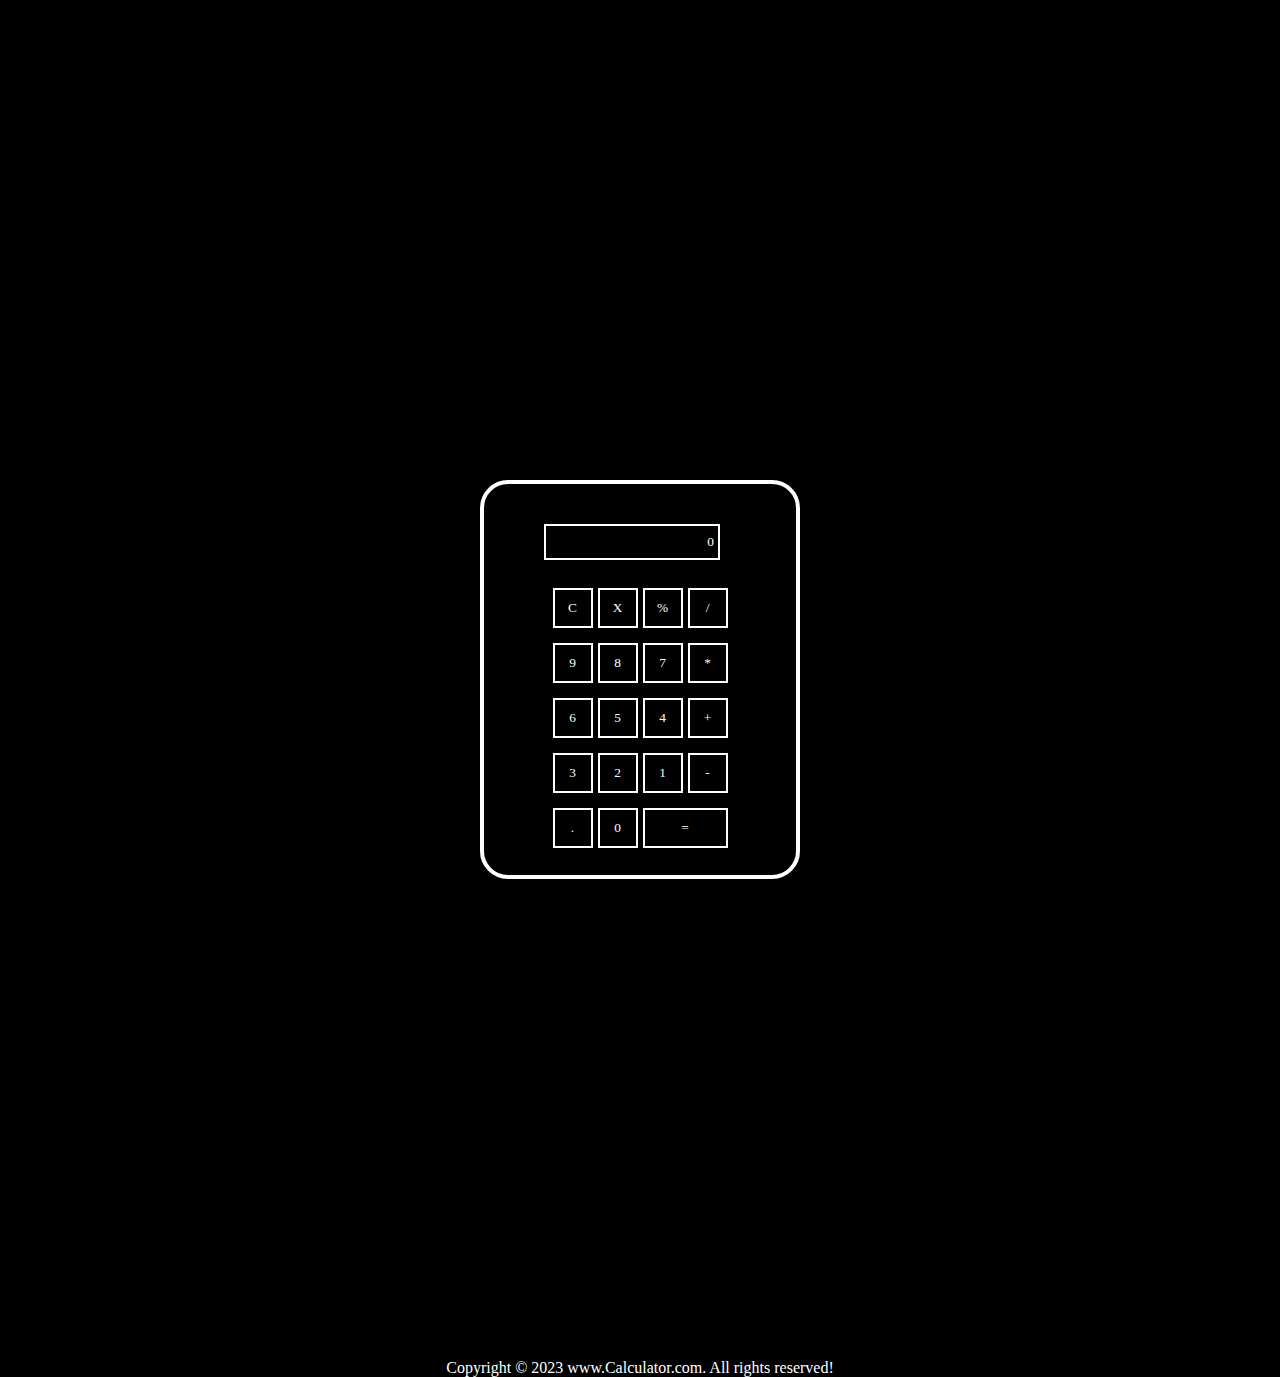
<file: Calculator/index.html>
<!DOCTYPE html>
<html>
    <head>
        <title>Calculator</title>
        <link rel="stylesheet" href="style.css">
        
    </head>
    <body>


        <div id="shape">

            <input type="text" id="screen" placeholder="0">

            <div id="num0">
                <button id="button">C</button>
                <button id="button">X</button>
                <button id="button">%</button>
                <button id="button">/</button>
            </div>

            <div id="num1">
                <button id="button">9</button>
                <button id="button">8</button>
                <button id="button">7</button>
                <button id="button">*</button>
            </div>

            <div id="num2">
                <button id="button">6</button>
                <button id="button">5</button>
                <button id="button">4</button>
                <button id="button">+</button>
            </div>

            <div id="num3">
                <button id="button">3</button>
                <button id="button">2</button>
                <button id="button">1</button>
                <button id="button">-</button>
            </div>

            <div id="num4">
                <button id="button">.</button>
                <button id="button">0</button>
                <button id="eq">=</button>
            </div>

        </div>

        <footer> Copyright &copy; 2023 www.Calculator.com. All rights reserved! </footer>

        <script src="script.js"></script>

    </body>
</html>
</file>
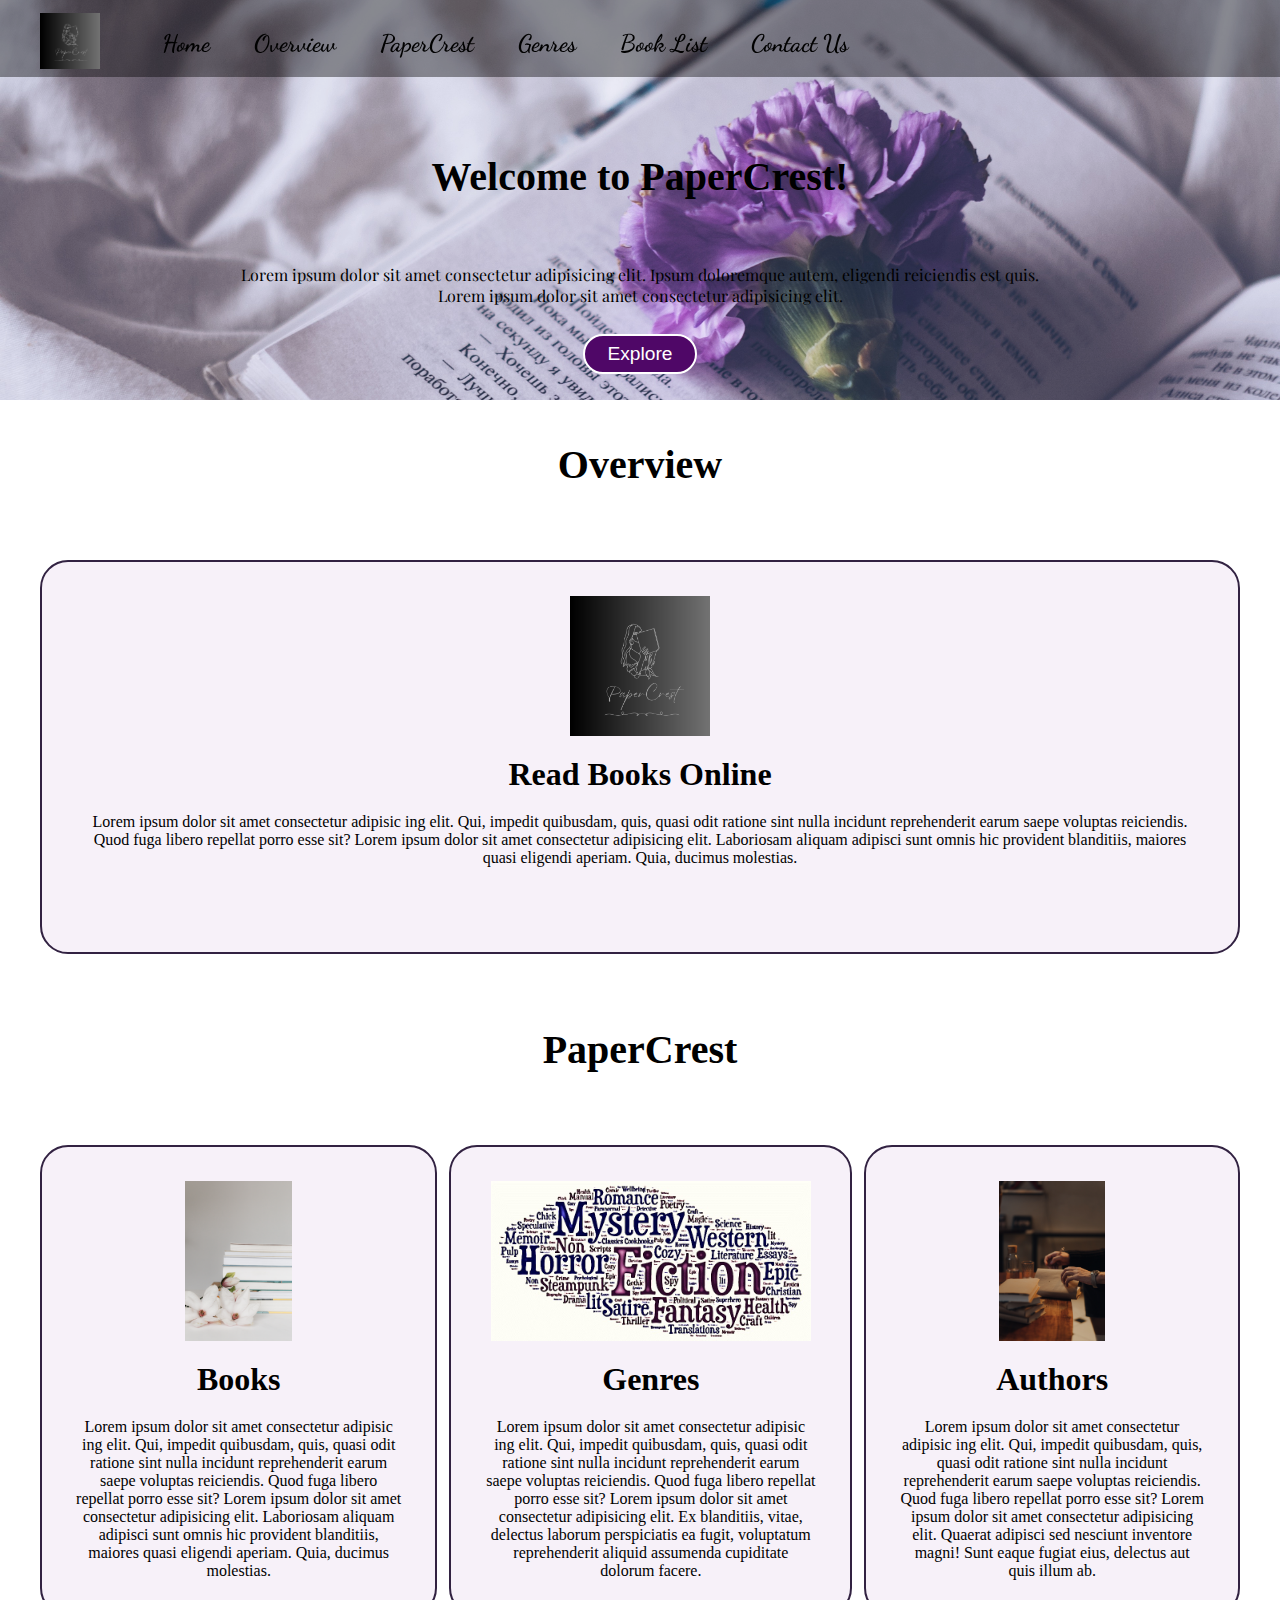
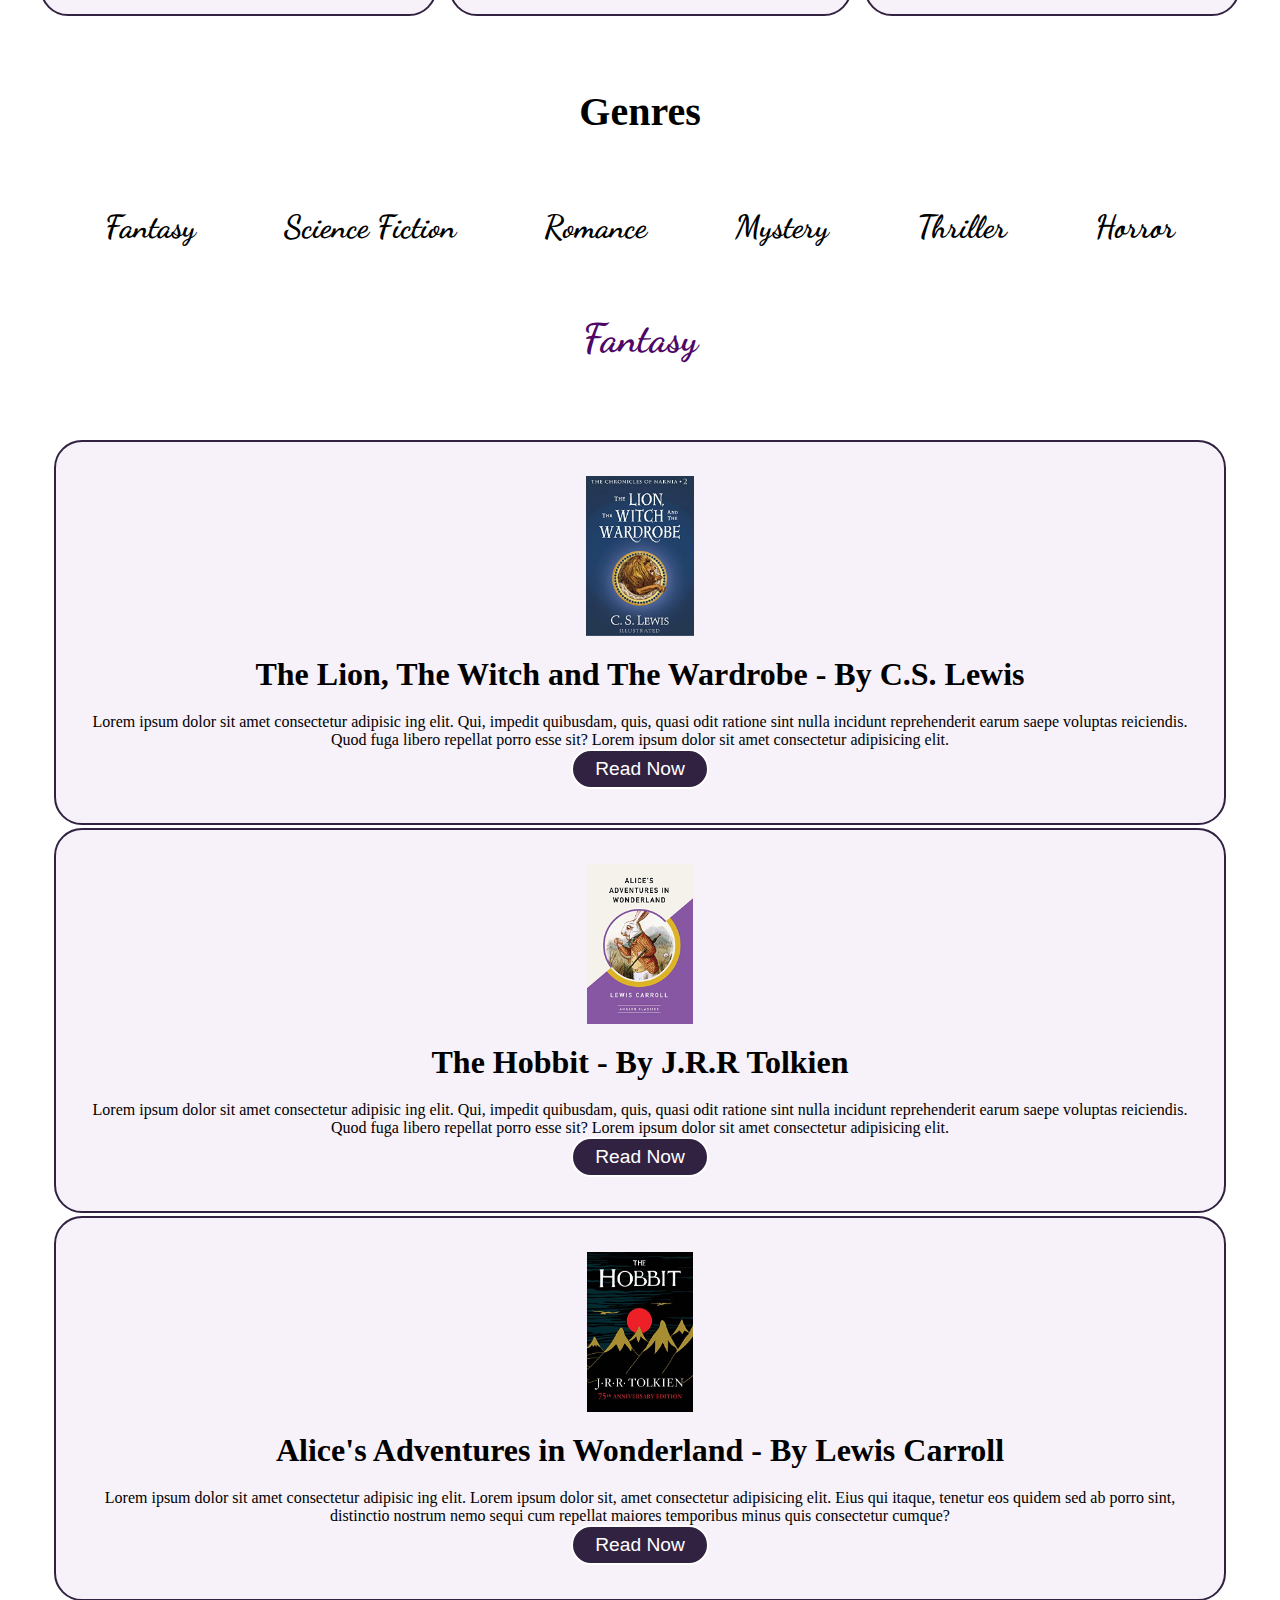
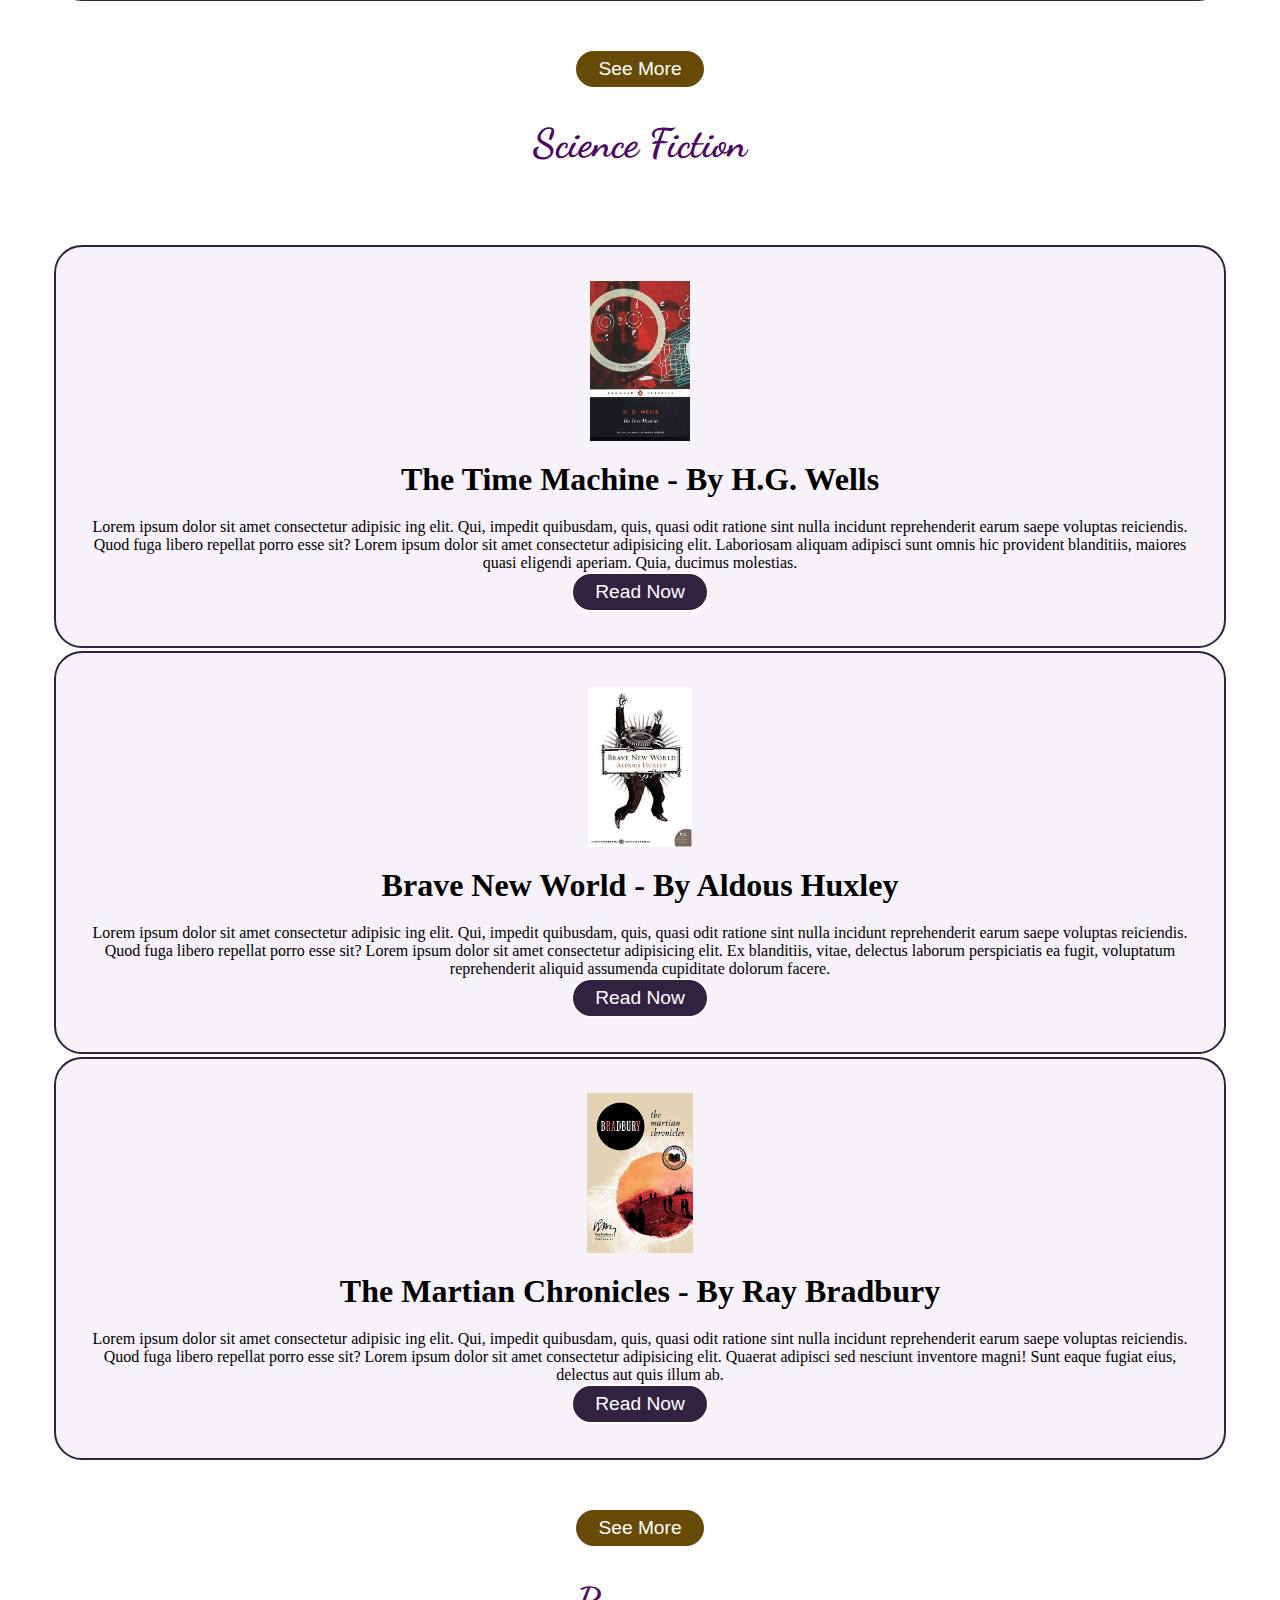
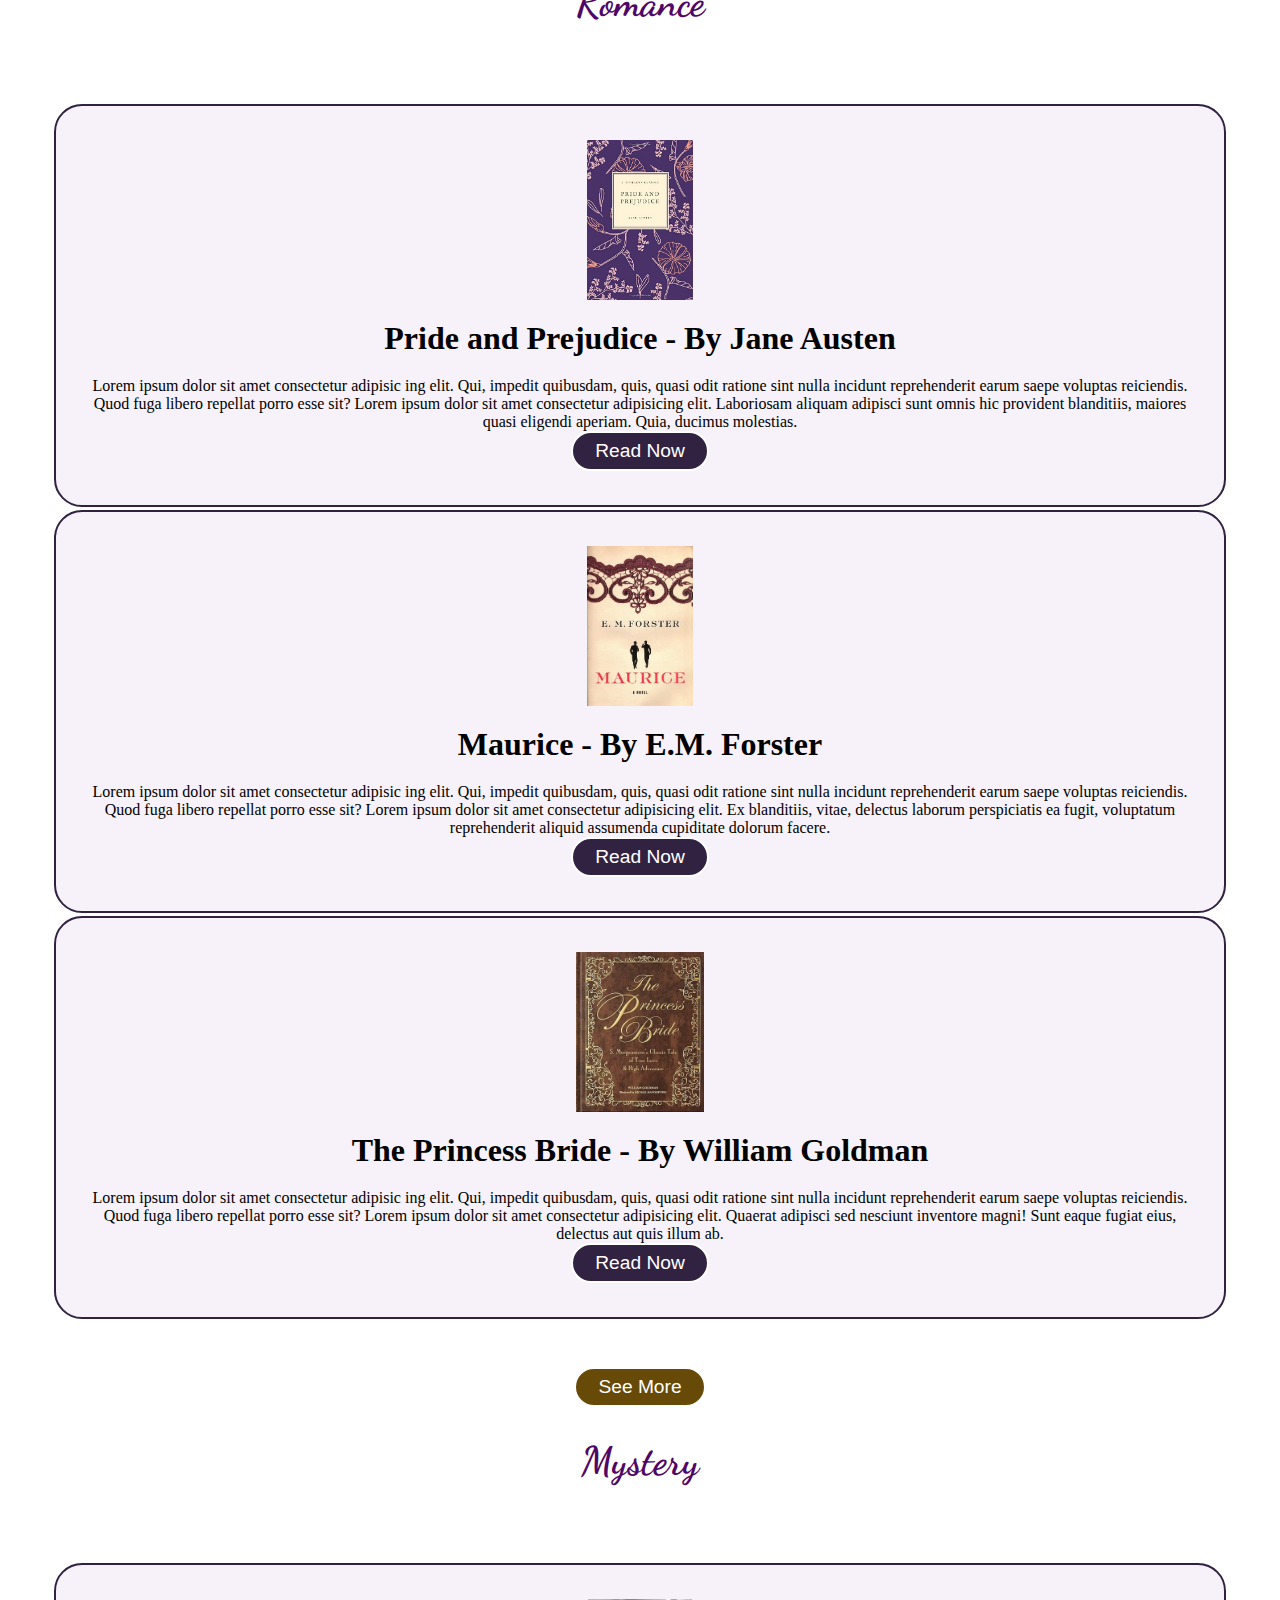
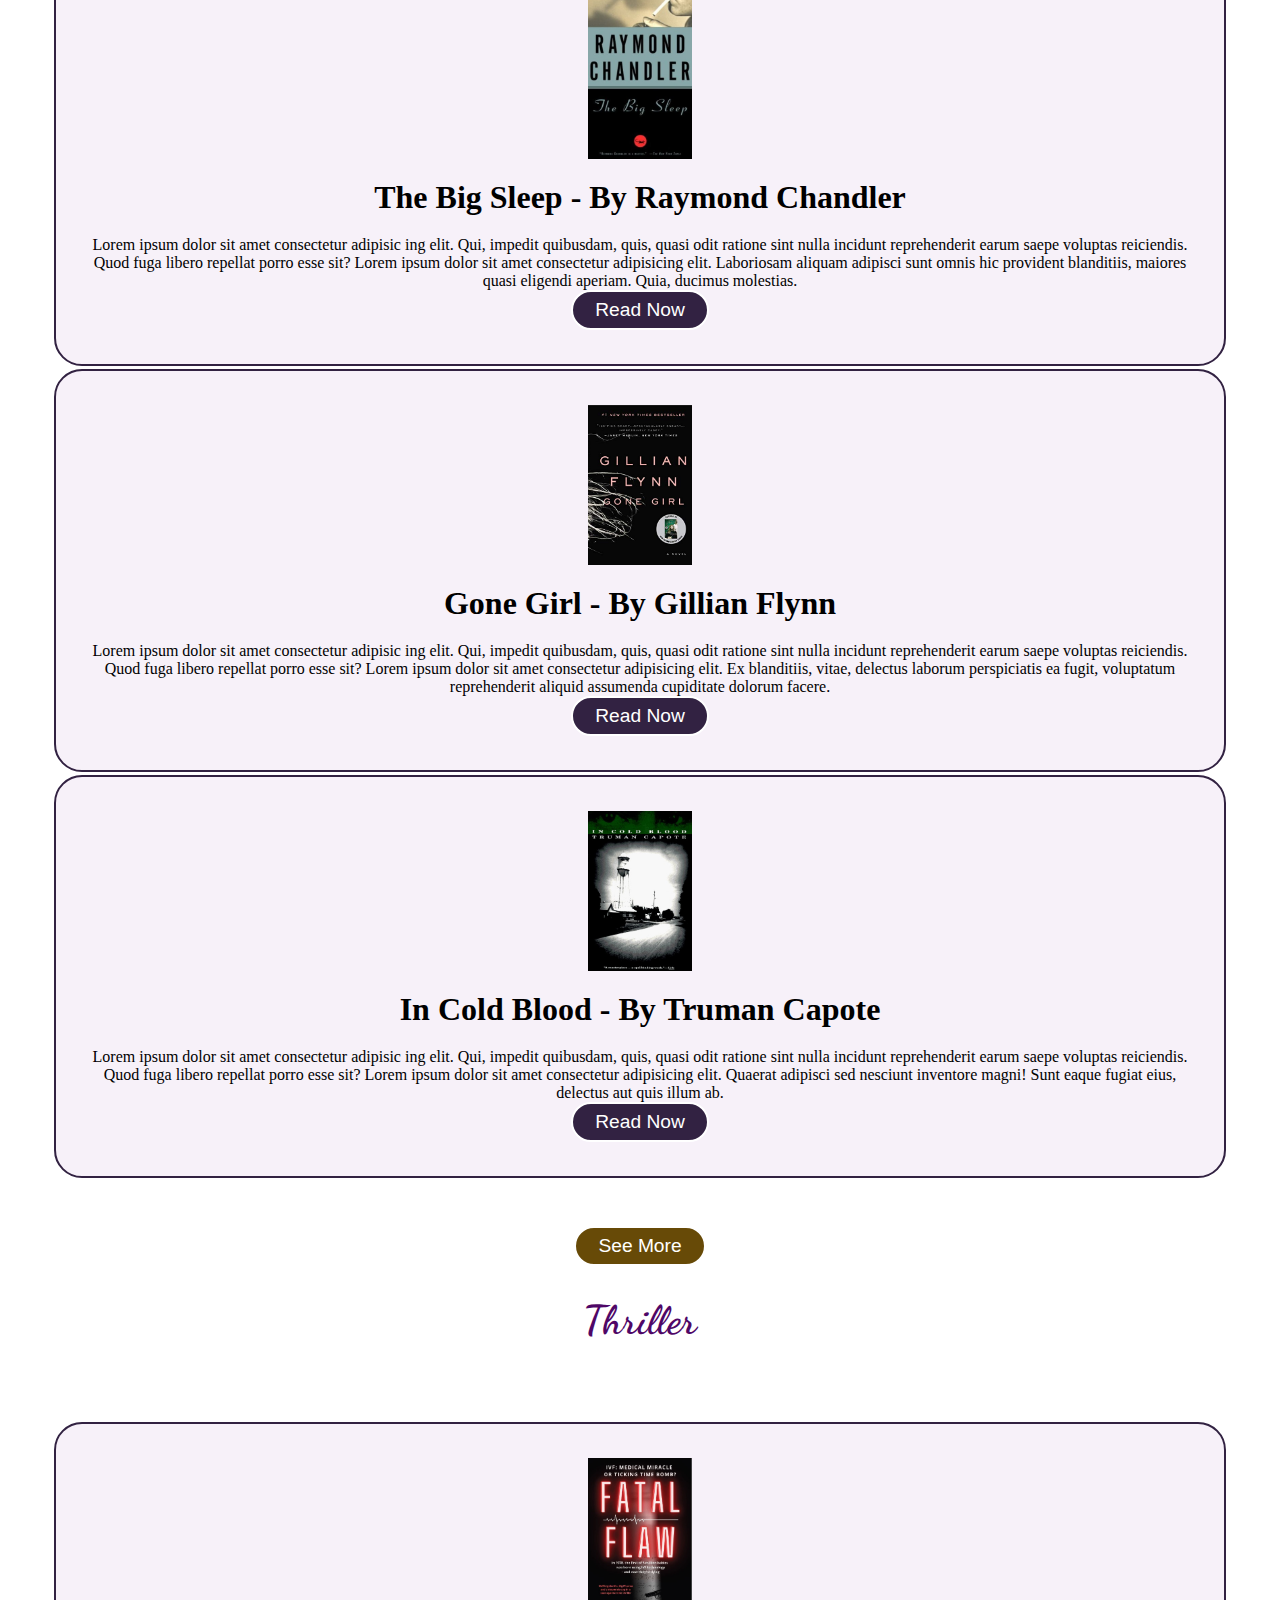
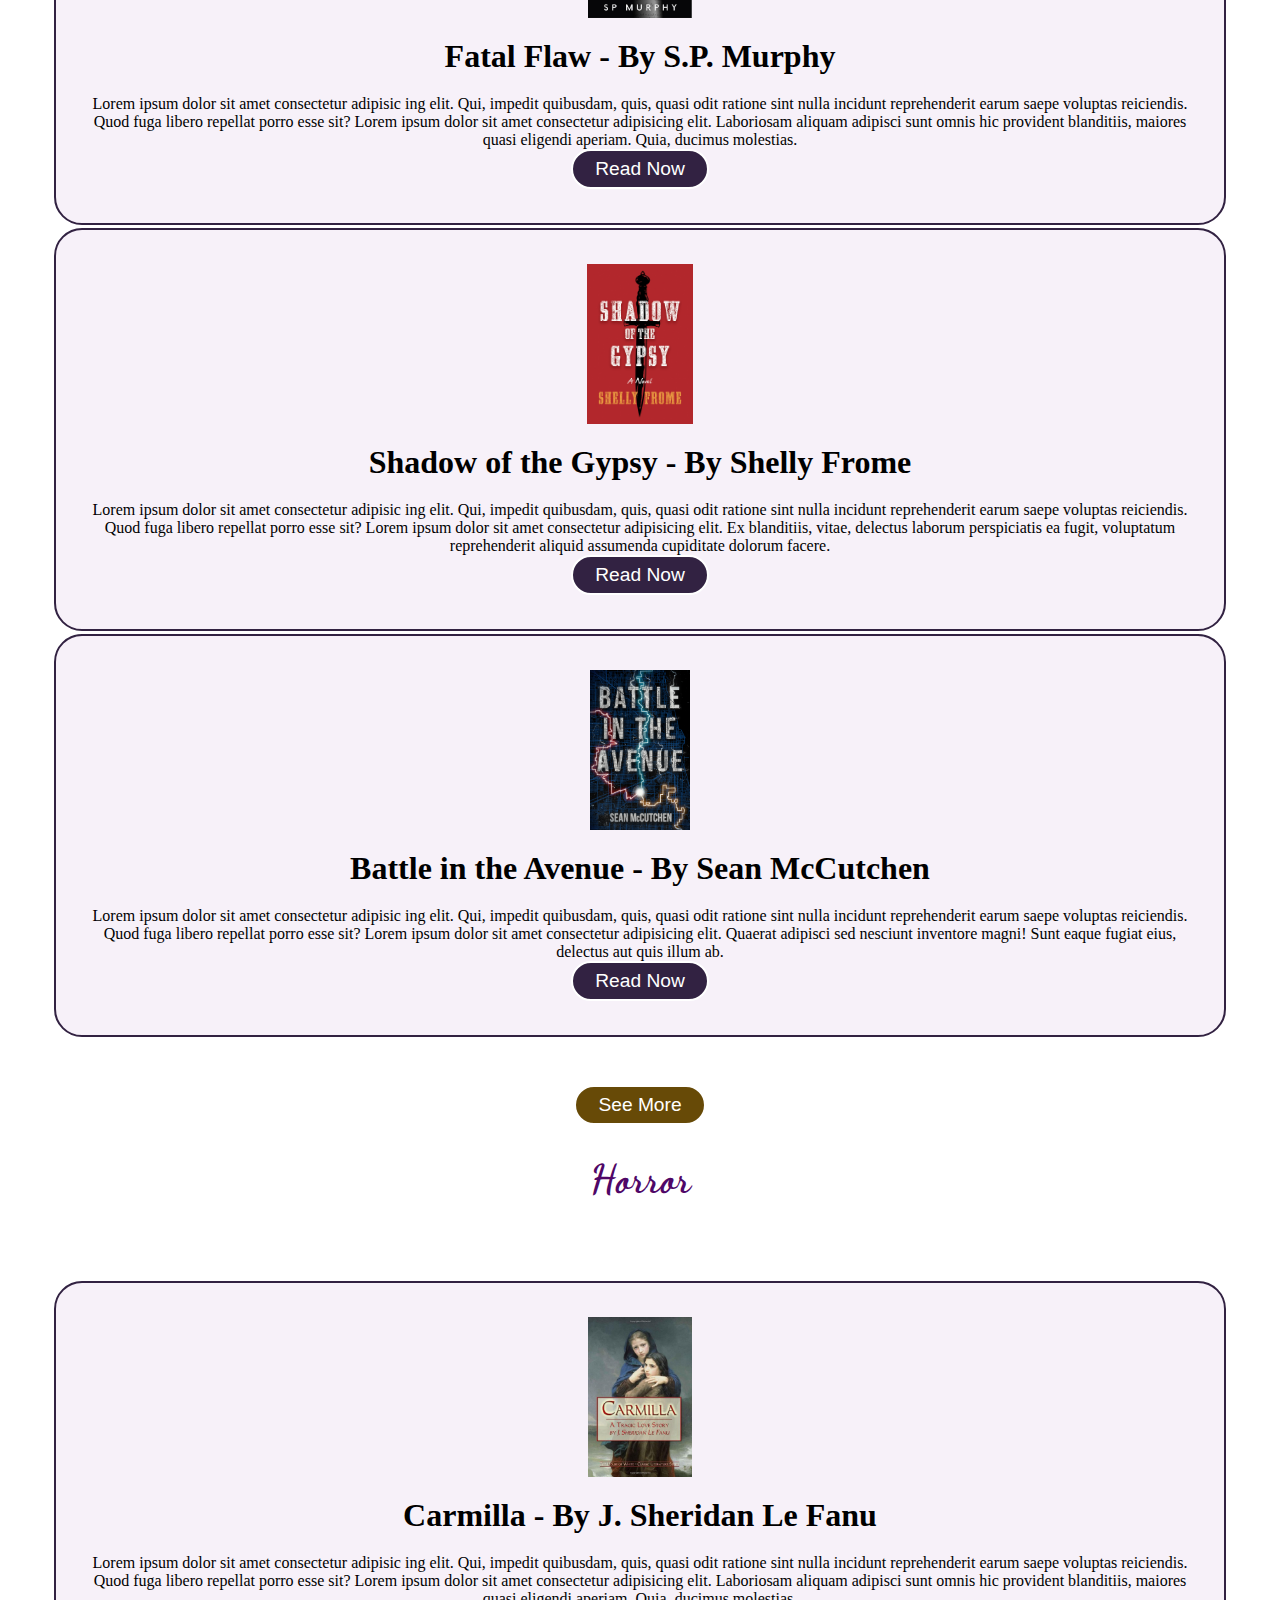
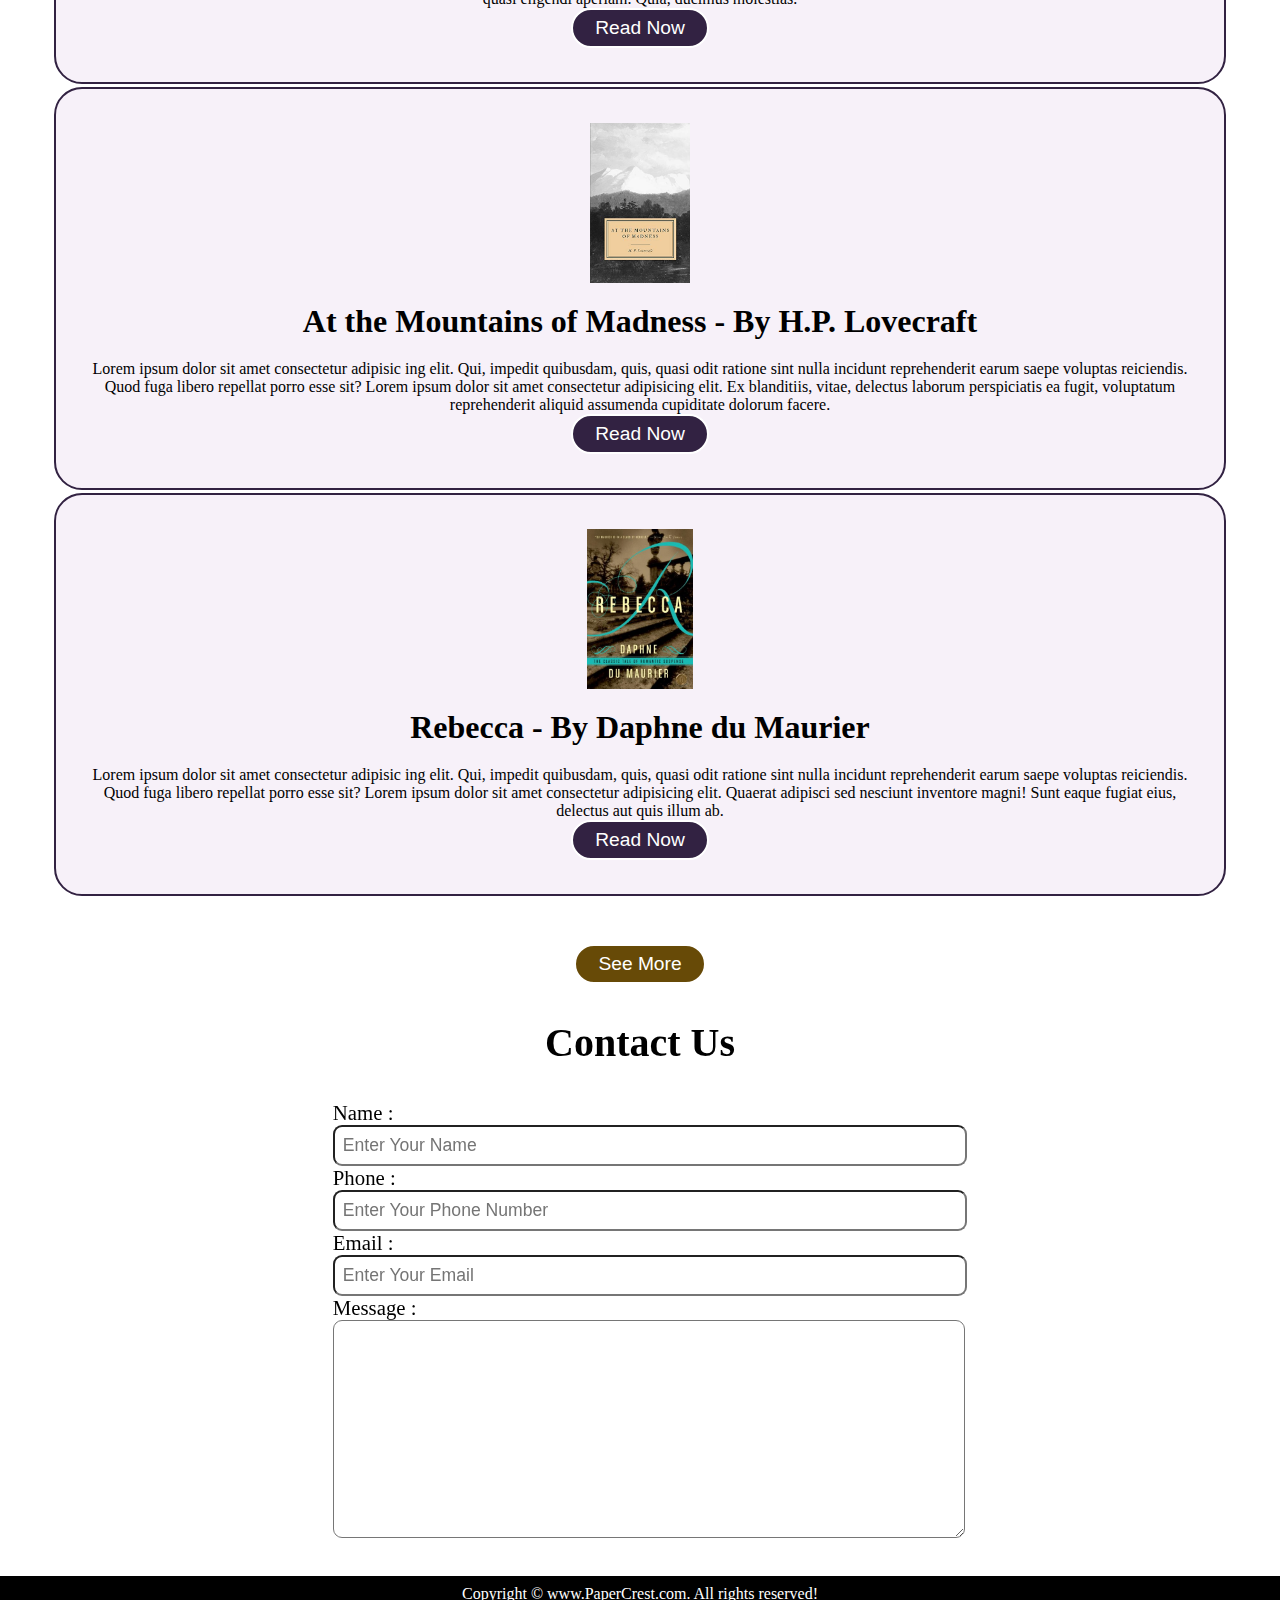
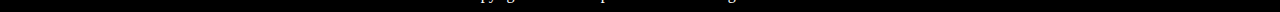
<file: PaperCrest1/index.html>
<!DOCTYPE html>
<html>

    <head>
        <meta charset="UTF-8">
        <meta name="viewpost" content="width-device-width, intial-scale=1.0">
        <meta http-equiv="X-UA-Compatible" content="ie=edge">
        <title>Read Books Online | PaperCrest</title>
        <link rel="stylesheet" href="style.css">
        <link rel="preconnect" href="https://fonts.googleapis.com">
        <link rel="preconnect" href="https://fonts.gstatic.com" crossorigin>
        <link href="https://fonts.googleapis.com/css2?family=Dancing+Script&family=Playfair+Display:ital@1&display=swap" rel="stylesheet">
        <link rel="preconnect" href="https://fonts.googleapis.com ">
        <link rel="preconnect" href="https://fonts.gstatic.com" crossorigin>
        <link href="https://fonts.googleapis.com/css2?family=Playfair+Display&display=swap" rel="stylesheet">
    </head>

    <body>

        <nav id="navbar">

            <div id="logo">
                <img src="PaperCrest.png" alt="PaperCrest.com" height="60" width="60">
            </div>

            <ul>
                <li class="item"><a href="#home">Home</a></li>
                <li class="item"><a href="#overview">Overview</a></li>
                <li class="item"><a href="#services">PaperCrest</a></li>
                <li class="item"><a href="#genres">Genres</a></li>
                <li class="item"><a href="#booklist">Book List</a></li>
                <li class="item"><a href="#contact">Contact Us</a></li>
            </ul>

        </nav>

        <section id="home">

            <h1 class="h-primary"> Welcome to PaperCrest! </h1>
            <p> Lorem ipsum dolor sit amet consectetur adipisicing elit. Ipsum doloremque autem, eligendi reiciendis est quis. </p>
            <p> Lorem ipsum dolor sit amet consectetur adipisicing elit. </p>
            <button class="btnhome"> Explore </button>

        </section>

        <section id="overview">

            <h1 class="h-primary center"> Overview </h1>

            <div id="aboutus">

                <div class="about">
                    <img src="PaperCrest.png" alt=""> 
                    <h2 class="h-secondary center">Read Books Online</h2>
                    <p class="center">Lorem ipsum dolor sit amet consectetur adipisic ing elit. Qui, impedit quibusdam, quis, quasi odit ratione sint nulla incidunt reprehenderit earum saepe voluptas reiciendis. Quod fuga libero repellat porro esse sit? Lorem ipsum dolor sit amet consectetur adipisicing elit. Laboriosam aliquam adipisci sunt omnis hic provident blanditiis, maiores quasi eligendi aperiam. Quia, ducimus molestias.</p>
                </div>

            </div>

        </section>

        <section id="services-container">

            <h1 class="h-primary center">PaperCrest</h1>

            <div id="services">

                <div class="box">
                    <img src="books.jpg" alt=""> 
                    <h2 class="h-secondary center">Books</h2>
                    <p class="center">Lorem ipsum dolor sit amet consectetur adipisic ing elit. Qui, impedit quibusdam, quis, quasi odit ratione sint nulla incidunt reprehenderit earum saepe voluptas reiciendis. Quod fuga libero repellat porro esse sit? Lorem ipsum dolor sit amet consectetur adipisicing elit. Laboriosam aliquam adipisci sunt omnis hic provident blanditiis, maiores quasi eligendi aperiam. Quia, ducimus molestias.</p>
                </div>
        
                <div class="box">
                    <img src="genres.gif" alt=""> 
                    <h2 class="h-secondary center">Genres</h2>
                    <p class="center">Lorem ipsum dolor sit amet consectetur adipisic ing elit. Qui, impedit quibusdam, quis, quasi odit ratione sint nulla incidunt reprehenderit earum saepe voluptas reiciendis. Quod fuga libero repellat porro esse sit? Lorem ipsum dolor sit amet consectetur adipisicing elit. Ex blanditiis, vitae, delectus laborum perspiciatis ea fugit, voluptatum reprehenderit aliquid assumenda cupiditate dolorum facere.</p>
                </div>
        
                <div class="box">
                    <img src="authors.jpg" alt=""> 
                    <h2 class="h-secondary center">Authors</h2>
                    <p class="center">Lorem ipsum dolor sit amet consectetur adipisic ing elit. Qui, impedit quibusdam, quis, quasi odit ratione sint nulla incidunt reprehenderit earum saepe voluptas reiciendis. Quod fuga libero repellat porro esse sit? Lorem ipsum dolor sit amet consectetur adipisicing elit. Quaerat adipisci sed nesciunt inventore magni! Sunt eaque fugiat eius, delectus aut quis illum ab.</p>
                </div>

            </div>

        </section>

        <section id="genres">

            <h1 class="h-primary center"> Genres </h1>

             <div class="Genres">

                <ul>
                    <li class="item"><a href="#bookinfoF">Fantasy</a></li>
                    <li class="item"><a href="#bookinfoS">Science Fiction</a></li>
                    <li class="item"><a href="#bookinfoR">Romance</a></li>
                    <li class="item"><a href="#bookinfoM">Mystery</a></li>
                    <li class="item"><a href="#bookinfoT">Thriller</a></li>
                    <li class="item"><a href="#bookinfoH">Horror</a></li>
                </ul>
             </div>

        </section>

        <section id="booklist">

            <h1 class="h-book center">Fantasy</h1>

            <div id="bookinfoF">

                <div class="books">
                    <img src="book1.jpg" alt=""> 
                    <h2 class="h-secondary center">The Lion, The Witch and The Wardrobe - By C.S. Lewis</h2>
                    <p class="center">Lorem ipsum dolor sit amet consectetur adipisic ing elit. Qui, impedit quibusdam, quis, quasi odit ratione sint nulla incidunt reprehenderit earum saepe voluptas reiciendis. Quod fuga libero repellat porro esse sit? Lorem ipsum dolor sit amet consectetur adipisicing elit.</p>
                    <button class="btn"> Read Now </button>
                </div>
        
                <div class="books">
                    <img src="book2.jpg" alt=""> 
                    <h2 class="h-secondary center">The Hobbit - By J.R.R Tolkien</h2>
                    <p class="center">Lorem ipsum dolor sit amet consectetur adipisic ing elit. Qui, impedit quibusdam, quis, quasi odit ratione sint nulla incidunt reprehenderit earum saepe voluptas reiciendis. Quod fuga libero repellat porro esse sit? Lorem ipsum dolor sit amet consectetur adipisicing elit. </p>
                    <button class="btn"> Read Now </button>
                </div>
        
                <div class="books">
                    <img src="book3.jpg" alt=""> 
                    <h2 class="h-secondary center">Alice's Adventures in Wonderland  - By Lewis Carroll </h2>
                    <p class="center">Lorem ipsum dolor sit amet consectetur adipisic ing elit. Lorem ipsum dolor sit, amet consectetur adipisicing elit. Eius qui itaque, tenetur eos quidem sed ab porro sint, distinctio nostrum nemo sequi cum repellat maiores temporibus minus quis consectetur cumque?</p>
                    <button class="btn"> Read Now </button>
                </div>

           </div>

           <button class="btn"> See More </button>

           <h1 class="h-book center">Science Fiction</h1>

            <div id="bookinfoS">

                <div class="books">
                    <img src="Book4.jpg" alt=""> 
                    <h2 class="h-secondary center">The Time Machine - By H.G. Wells</h2>
                    <p class="center">Lorem ipsum dolor sit amet consectetur adipisic ing elit. Qui, impedit quibusdam, quis, quasi odit ratione sint nulla incidunt reprehenderit earum saepe voluptas reiciendis. Quod fuga libero repellat porro esse sit? Lorem ipsum dolor sit amet consectetur adipisicing elit. Laboriosam aliquam adipisci sunt omnis hic provident blanditiis, maiores quasi eligendi aperiam. Quia, ducimus molestias.</p>
                    <button class="btn"> Read Now </button>
                </div>
        
                <div class="books">
                    <img src="Book5.jpg" alt=""> 
                    <h2 class="h-secondary center">Brave New World - By Aldous Huxley</h2>
                    <p class="center">Lorem ipsum dolor sit amet consectetur adipisic ing elit. Qui, impedit quibusdam, quis, quasi odit ratione sint nulla incidunt reprehenderit earum saepe voluptas reiciendis. Quod fuga libero repellat porro esse sit? Lorem ipsum dolor sit amet consectetur adipisicing elit. Ex blanditiis, vitae, delectus laborum perspiciatis ea fugit, voluptatum reprehenderit aliquid assumenda cupiditate dolorum facere.</p>
                    <button class="btn"> Read Now </button>
                </div>
        
                <div class="books">
                    <img src="Book6.jpg" alt=""> 
                    <h2 class="h-secondary center">The Martian Chronicles - By Ray Bradbury</h2>
                    <p class="center">Lorem ipsum dolor sit amet consectetur adipisic ing elit. Qui, impedit quibusdam, quis, quasi odit ratione sint nulla incidunt reprehenderit earum saepe voluptas reiciendis. Quod fuga libero repellat porro esse sit? Lorem ipsum dolor sit amet consectetur adipisicing elit. Quaerat adipisci sed nesciunt inventore magni! Sunt eaque fugiat eius, delectus aut quis illum ab.</p>
                    <button class="btn"> Read Now </button>
                </div>

           </div>

           <button class="btn center"> See More </button>

           <h1 class="h-book center">Romance</h1>

            <div id="bookinfoR">

                <div class="books">
                    <img src="Book7.jpg" alt=""> 
                    <h2 class="h-secondary center">Pride and Prejudice - By Jane Austen</h2>
                    <p class="center">Lorem ipsum dolor sit amet consectetur adipisic ing elit. Qui, impedit quibusdam, quis, quasi odit ratione sint nulla incidunt reprehenderit earum saepe voluptas reiciendis. Quod fuga libero repellat porro esse sit? Lorem ipsum dolor sit amet consectetur adipisicing elit. Laboriosam aliquam adipisci sunt omnis hic provident blanditiis, maiores quasi eligendi aperiam. Quia, ducimus molestias.</p>
                    <button class="btn"> Read Now </button>
                </div>
        
                <div class="books">
                    <img src="Book8.jpg" alt=""> 
                    <h2 class="h-secondary center">Maurice - By E.M. Forster</h2>
                    <p class="center">Lorem ipsum dolor sit amet consectetur adipisic ing elit. Qui, impedit quibusdam, quis, quasi odit ratione sint nulla incidunt reprehenderit earum saepe voluptas reiciendis. Quod fuga libero repellat porro esse sit? Lorem ipsum dolor sit amet consectetur adipisicing elit. Ex blanditiis, vitae, delectus laborum perspiciatis ea fugit, voluptatum reprehenderit aliquid assumenda cupiditate dolorum facere.</p>
                    <button class="btn"> Read Now </button>
                </div>
        
                <div class="books">
                    <img src="Book9.jpg" alt=""> 
                    <h2 class="h-secondary center">The Princess Bride - By William Goldman</h2>
                    <p class="center">Lorem ipsum dolor sit amet consectetur adipisic ing elit. Qui, impedit quibusdam, quis, quasi odit ratione sint nulla incidunt reprehenderit earum saepe voluptas reiciendis. Quod fuga libero repellat porro esse sit? Lorem ipsum dolor sit amet consectetur adipisicing elit. Quaerat adipisci sed nesciunt inventore magni! Sunt eaque fugiat eius, delectus aut quis illum ab.</p>
                    <button class="btn"> Read Now </button>
                </div>

           </div>

           <button class="btn center"> See More </button>

           <h1 class="h-book center">Mystery</h1>

            <div id="bookinfoM">

                <div class="books">
                    <img src="Book10.jpg" alt=""> 
                    <h2 class="h-secondary center">The Big Sleep - By Raymond Chandler</h2>
                    <p class="center">Lorem ipsum dolor sit amet consectetur adipisic ing elit. Qui, impedit quibusdam, quis, quasi odit ratione sint nulla incidunt reprehenderit earum saepe voluptas reiciendis. Quod fuga libero repellat porro esse sit? Lorem ipsum dolor sit amet consectetur adipisicing elit. Laboriosam aliquam adipisci sunt omnis hic provident blanditiis, maiores quasi eligendi aperiam. Quia, ducimus molestias.</p>
                    <button class="btn"> Read Now </button>
                </div>
        
                <div class="books">
                    <img src="Book11.jpg" alt=""> 
                    <h2 class="h-secondary center">Gone Girl - By Gillian Flynn</h2>
                    <p class="center">Lorem ipsum dolor sit amet consectetur adipisic ing elit. Qui, impedit quibusdam, quis, quasi odit ratione sint nulla incidunt reprehenderit earum saepe voluptas reiciendis. Quod fuga libero repellat porro esse sit? Lorem ipsum dolor sit amet consectetur adipisicing elit. Ex blanditiis, vitae, delectus laborum perspiciatis ea fugit, voluptatum reprehenderit aliquid assumenda cupiditate dolorum facere.</p>
                    <button class="btn"> Read Now </button>
                </div>
        
                <div class="books">
                    <img src="Book12.jpg" alt=""> 
                    <h2 class="h-secondary center">In Cold Blood - By Truman Capote</h2>
                    <p class="center">Lorem ipsum dolor sit amet consectetur adipisic ing elit. Qui, impedit quibusdam, quis, quasi odit ratione sint nulla incidunt reprehenderit earum saepe voluptas reiciendis. Quod fuga libero repellat porro esse sit? Lorem ipsum dolor sit amet consectetur adipisicing elit. Quaerat adipisci sed nesciunt inventore magni! Sunt eaque fugiat eius, delectus aut quis illum ab.</p>
                    <button class="btn"> Read Now </button>
                </div>

           </div>

           <button class="btn center"> See More </button>

           <h1 class="h-book center">Thriller</h1>

            <div id="bookinfoT">

                <div class="books">
                    <img src="Book13.jpg" alt=""> 
                    <h2 class="h-secondary center">Fatal Flaw - By S.P. Murphy</h2>
                    <p class="center">Lorem ipsum dolor sit amet consectetur adipisic ing elit. Qui, impedit quibusdam, quis, quasi odit ratione sint nulla incidunt reprehenderit earum saepe voluptas reiciendis. Quod fuga libero repellat porro esse sit? Lorem ipsum dolor sit amet consectetur adipisicing elit. Laboriosam aliquam adipisci sunt omnis hic provident blanditiis, maiores quasi eligendi aperiam. Quia, ducimus molestias.</p>
                    <button class="btn"> Read Now </button>
                </div>
        
                <div class="books">
                    <img src="Book14.jpg" alt=""> 
                    <h2 class="h-secondary center">Shadow of the Gypsy - By Shelly Frome</h2>
                    <p class="center">Lorem ipsum dolor sit amet consectetur adipisic ing elit. Qui, impedit quibusdam, quis, quasi odit ratione sint nulla incidunt reprehenderit earum saepe voluptas reiciendis. Quod fuga libero repellat porro esse sit? Lorem ipsum dolor sit amet consectetur adipisicing elit. Ex blanditiis, vitae, delectus laborum perspiciatis ea fugit, voluptatum reprehenderit aliquid assumenda cupiditate dolorum facere.</p>
                    <button class="btn"> Read Now </button>
                </div>
        
                <div class="books">
                    <img src="Book15.jpg" alt=""> 
                    <h2 class="h-secondary center">Battle in the Avenue  - By Sean McCutchen </h2>
                    <p class="center">Lorem ipsum dolor sit amet consectetur adipisic ing elit. Qui, impedit quibusdam, quis, quasi odit ratione sint nulla incidunt reprehenderit earum saepe voluptas reiciendis. Quod fuga libero repellat porro esse sit? Lorem ipsum dolor sit amet consectetur adipisicing elit. Quaerat adipisci sed nesciunt inventore magni! Sunt eaque fugiat eius, delectus aut quis illum ab.</p>
                    <button class="btn"> Read Now </button>
                </div>

           </div>

           <button class="btn center"> See More </button>

           <h1 class="h-book center">Horror</h1>

            <div id="bookinfoH">

                <div class="books">
                    <img src="Book16.jpg" alt=""> 
                    <h2 class="h-secondary center">Carmilla - By J. Sheridan Le Fanu</h2>
                    <p class="center">Lorem ipsum dolor sit amet consectetur adipisic ing elit. Qui, impedit quibusdam, quis, quasi odit ratione sint nulla incidunt reprehenderit earum saepe voluptas reiciendis. Quod fuga libero repellat porro esse sit? Lorem ipsum dolor sit amet consectetur adipisicing elit. Laboriosam aliquam adipisci sunt omnis hic provident blanditiis, maiores quasi eligendi aperiam. Quia, ducimus molestias.</p>
                    <button class="btn"> Read Now </button>
                </div>
        
                <div class="books">
                    <img src="Book17.jpg" alt=""> 
                    <h2 class="h-secondary center">At the Mountains of Madness - By H.P. Lovecraft</h2>
                    <p class="center">Lorem ipsum dolor sit amet consectetur adipisic ing elit. Qui, impedit quibusdam, quis, quasi odit ratione sint nulla incidunt reprehenderit earum saepe voluptas reiciendis. Quod fuga libero repellat porro esse sit? Lorem ipsum dolor sit amet consectetur adipisicing elit. Ex blanditiis, vitae, delectus laborum perspiciatis ea fugit, voluptatum reprehenderit aliquid assumenda cupiditate dolorum facere.</p>
                    <button class="btn"> Read Now </button>
                </div>
        
                <div class="books">
                    <img src="Book18.jpg" alt=""> 
                    <h2 class="h-secondary center">Rebecca  - By Daphne du Maurier </h2>
                    <p class="center">Lorem ipsum dolor sit amet consectetur adipisic ing elit. Qui, impedit quibusdam, quis, quasi odit ratione sint nulla incidunt reprehenderit earum saepe voluptas reiciendis. Quod fuga libero repellat porro esse sit? Lorem ipsum dolor sit amet consectetur adipisicing elit. Quaerat adipisci sed nesciunt inventore magni! Sunt eaque fugiat eius, delectus aut quis illum ab.</p>
                    <button class="btn"> Read Now </button>
                </div>

           </div>

           <button class="btn center"> See More </button>

        </section>

        <section id="contact">

            <h1 class="h-primary center">Contact Us</h1>

            <div id="contact-box">

                <form action="">

                    <div class="form-group"> 
                        <label for="name">Name : </label>
                        <input type="text" name="name" id="name" placeholder="Enter Your Name">
                    </div>

                    <div class="form-group"> 
                        <label for="phone">Phone : </label>
                        <input type="phone" name="name" id="phone" placeholder="Enter Your Phone Number">
                    </div>

                    <div class="form-group"> 
                        <label for="email">Email : </label>
                        <input type="email" name="name" id="email" placeholder="Enter Your Email">
                    </div>

                    <div class="form-group"> 
                        <label for="message">Message : </label>
                        <textarea name="message" id="message" cols="30" rows="10"></textarea>
                    </div>
        
                </form>

            </div>

        </section>

        <footer>

            <div class="center">
                Copyright &copy; www.PaperCrest.com. All rights reserved!
            </div>
            
        </footer>

    </body>

</html>
</file>
<file: Calculator/style.css>
*{
    margin: 0;
    padding: 0;
    box-sizing: border-box;
    list-style: none;
    text-decoration: none;
    font-family: 'Playfair Display', serif;
}

body{
    background-color: black;
}

#shape{
    border-radius: 28px;
    margin: 480px;
    border: 4px solid white;
    padding-bottom: 20px;
}

#screen{
    display: flex;
    color: white;
    border-radius: 0;
    margin-top: 40px;
    margin-left: 60px;
    margin-right: 60px;
    margin-bottom: 20px;
    padding-top: 8px;
    padding-bottom: 8px;
    padding-left: 4px;
    padding-right: 4px;
    border: 2px solid white;
    direction: rtl;
    background-color: black;
}

input::placeholder{
    color: white;
}

#num0{
    display: flex;
    margin-top: 40px;
    padding: 5px;
    margin: auto;
    justify-content: center;
}

#num1{
    display: flex;
    margin-top: 40px;
    padding: 5px;
    margin: auto;
    justify-content: center;
}

#num2{
    display: flex;
    margin-top: 40px;
    padding: 5px;
    margin: auto;
    justify-content: center;
}

#num3{
    display: flex;
    margin-top: 40px;
    padding: 5px;
    margin: auto;
    justify-content: center;
}

#num4{
    display: flex;
    margin-top: 40px;
    padding: 5px;
    margin: auto;
    justify-content: center;
}

#button{
    margin: 2.5px;
    color: white;
    background-color: black;
    width: 40px;
    height: 40px;
    border: 2px solid white;
    cursor: pointer;
}

#eq{
    margin: 2.5px;
    color: white;
    background-color: black;
    width: 85px;
    height: 40px;
    border: 2px solid white;
    cursor: pointer;
}

footer{
    display: flex;
    margin: auto;
    color: white;
    bottom: 0;
    justify-content: center;
}
</file>
<file: PaperCrest1/style.css>
*{
    margin: 0;
    padding: 0;
}

html{
    scroll-behavior: smooth;
}

:root{
    --navbar-height: 59px;
}

#navbar{
    display: flex;
    align-items: center;
    top: 0px; 
    position: sticky;
}

#logo{
    margin: 10px 34px;
}

#logo img{
    height: 56px;
    margin: 3px 6px;
    shape-outside: circle();
}

#navbar ul{
    display: flex;
    font-family: 'Dancing Script', cursive;
}

#navbar::before{
    content: "";
    background-color: black;
    position: absolute;
    height: 90%;
    width: 100%;
    z-index: -1;
    opacity: 0.4;
    top: 0px;
    left: 0px;
}

#navbar ul li{
    list-style: none;
    font-size: 1.5rem;
    font-weight: bold;
}

#navbar ul li a{
    display: block;
    padding: 3px 22px;
    border-radius: 20px;
    text-decoration: none;
    color: black;
}

#navbar ul li a:hover{
    color: black;
    background-color: white;
}

#home{
    display: flex;
    flex-direction: column;
    padding: 3px 200px;
    justify-content: center;
    align-items: center;
    height: 314px;
}

#home::before{
    content: "";
    position: absolute;
    background: url('img4.jpg') no-repeat center center/cover;
    height: 400px;
    width: 100%;
    z-index: -1;
    opacity: 0.89;
    top: 0px;
    left: 0px;
}

#home h1{
    color: black;
    text-align: center;
}

#home p{
    color: black;
    text-align: center;
    font-size: 1rem;
    font-family: 'Playfair Display', serif;
}

#aboutus{
    height: 400px;
    margin: 34px;
    display: flex;
}

#aboutus .about{
    border: 2px solid rgb(50, 34, 66);
    padding: 34px;
    margin: 3px 6px;
    border-radius: 28px;
    background: #cba5db28;
}

#aboutus .about img{
    height: 140px;
    display: block; 
    margin: auto;
} 

p{
    font-family: 'Domine', serif;
    color: black;
}

#services{
    margin: 34px;
    display: flex;
}

#services .box{
    border: 2px solid rgb(50, 34, 66);
    padding: 34px;
    margin: 3px 6px;
    border-radius: 28px;
    background: #cba5db28;
}

#services .box img{
    height: 160px;
    display: block; 
    margin: auto;
} 

p{
    font-family: 'Domine', serif;
    color: black;
}

#genres ul{
    margin: 20px;
    padding: 12px;
    display: flex;
    font-family: 'Dancing Script', cursive;
    justify-content: center;
}

#genres ul li{
    list-style: none;
    font-size: 2rem;
    font-weight: bold;
    display: block;
    padding: 3px 22px;
}

#genres ul li a{
    display: block;
    padding: 3px 22px;
    border-radius: 20px;
    text-decoration: none;
    color: black;

}

#genres ul li a:hover{
    color: black;
    background-color: #6c053a28;
}

#bookinfoF{
    margin: 48px;
}

#bookinfoF .books{
    border: 2px solid rgb(50, 34, 66);
    padding: 34px;
    margin: 3px 6px;
    border-radius: 28px;
    background: #cba5db28;
}

#bookinfoF .books img{
    height: 160px;
    display: block; 
    margin: auto;
}

#bookinfoF .books button{
    display: flex;
    margin: auto;
    padding: 7px 22px;
    color: white;
    background-color: rgb(50, 34, 66);
    display: grid;
    border-radius: 34px;
}

#bookinfoS{
    margin: 48px;
}

#bookinfoS .books{
    border: 2px solid rgb(50, 34, 66);
    padding: 34px;
    margin: 3px 6px;
    border-radius: 28px;
    background: #cba5db28;
}

#bookinfoS .books img{
    height: 160px;
    display: block; 
    margin: auto;
}

#bookinfoS .books button{
    display: flex;
    margin: auto;
    padding: 7px 22px;
    color: white;
    background-color: rgb(50, 34, 66);
    display: grid;
    border-radius: 34px;
}

#bookinfoR{
    margin: 48px;
}

#bookinfoR .books{
    border: 2px solid rgb(50, 34, 66);
    padding: 34px;
    margin: 3px 6px;
    border-radius: 28px;
    background: #cba5db28;
}

#bookinfoR .books img{
    height: 160px;
    display: block; 
    margin: auto;
}

#bookinfoR .books button{
    display: flex;
    margin: auto;
    padding: 7px 22px;
    color: white;
    background-color: rgb(50, 34, 66);
    display: grid;
    border-radius: 34px;
}

#bookinfoM{
    margin: 48px;
}

#bookinfoM .books{
    border: 2px solid rgb(50, 34, 66);
    padding: 34px;
    margin: 3px 6px;
    border-radius: 28px;
    background: #cba5db28;
}

#bookinfoM .books img{
    height: 160px;
    display: block; 
    margin: auto;
}

#bookinfoM .books button{
    display: flex;
    margin: auto;
    padding: 7px 22px;
    color: white;
    background-color: rgb(50, 34, 66);
    display: grid;
    border-radius: 34px;
}

#bookinfoT{
    margin: 48px;
}

#bookinfoT .books{
    border: 2px solid rgb(50, 34, 66);
    padding: 34px;
    margin: 3px 6px;
    border-radius: 28px;
    background: #cba5db28;
}

#bookinfoT .books img{
    height: 160px;
    display: block; 
    margin: auto;
}

#bookinfoT .books button{
    display: flex;
    margin: auto;
    padding: 7px 22px;
    color: white;
    background-color: rgb(50, 34, 66);
    display: grid;
    border-radius: 34px;
}

#bookinfoH{
    margin: 48px;
}

#bookinfoH .books{
    border: 2px solid rgb(50, 34, 66);
    padding: 34px;
    margin: 3px 6px;
    border-radius: 28px;
    background: #cba5db28;
}

#bookinfoH .books img{
    height: 160px;
    display: block; 
    margin: auto;
}

#bookinfoH .books button{
    display: flex;
    margin: auto;
    padding: 7px 22px;
    color: white;
    background-color: rgb(50, 34, 66);
    display: grid;
    border-radius: 34px;
}

#contact{
    position: relative;
}

#contact::before{
    content: "";
    position: absolute;
    width: 100%;
    height: 100%;
    z-index: -1;
    opacity: 0.7;
}

#contact-box{
    display: flex;
    justify-content: center;
    align-items: center;
    padding-bottom: 34px;
}

#contact-box input,
#contact-box textarea{
    width: 100%;
    padding: 0.5rem;
    border-radius: 9px;
    font-size: 1.1rem;
}

#contact-box form{
    width: 48%;
}

#contact-box label{
    font-size: 1.3rem;
    font-family: 'Domine', serif;
}

footer{
    background: black;
    color: white;
    padding: 9px 20px;
}

.h-primary{
    font-size: 2.5rem;
    margin: auto;
    padding: 35px;
    font-family: 'Domine', serif;
}

.h-book{
    font-size: 2.5rem;
    padding: 30px;
    font-family: 'Dancing Script', cursive;
    color: rgb(79, 7, 103);
}

.h-secondary{
    font-size: 2rem;
    padding: 20px;
    font-family: 'Domine', serif;
}

.btnhome{
    padding: 7px 22px;
    border: 2px solid white;
    background-color: rgb(79, 7, 103);
    color: white;
    margin: auto;
    font-size: 1.2rem;
    border-radius: 50px;
    cursor: pointer;
    display: flex;
}

.btn{
    padding: 7px 22px;
    border: 2px solid white;
    background-color: rgb(103, 74, 7);
    color: white;
    margin: auto;
    font-size: 1.2rem;
    border-radius: 50px;
    cursor: pointer;
    display: flex;
}

.center{
    text-align: center;
}
</file>
